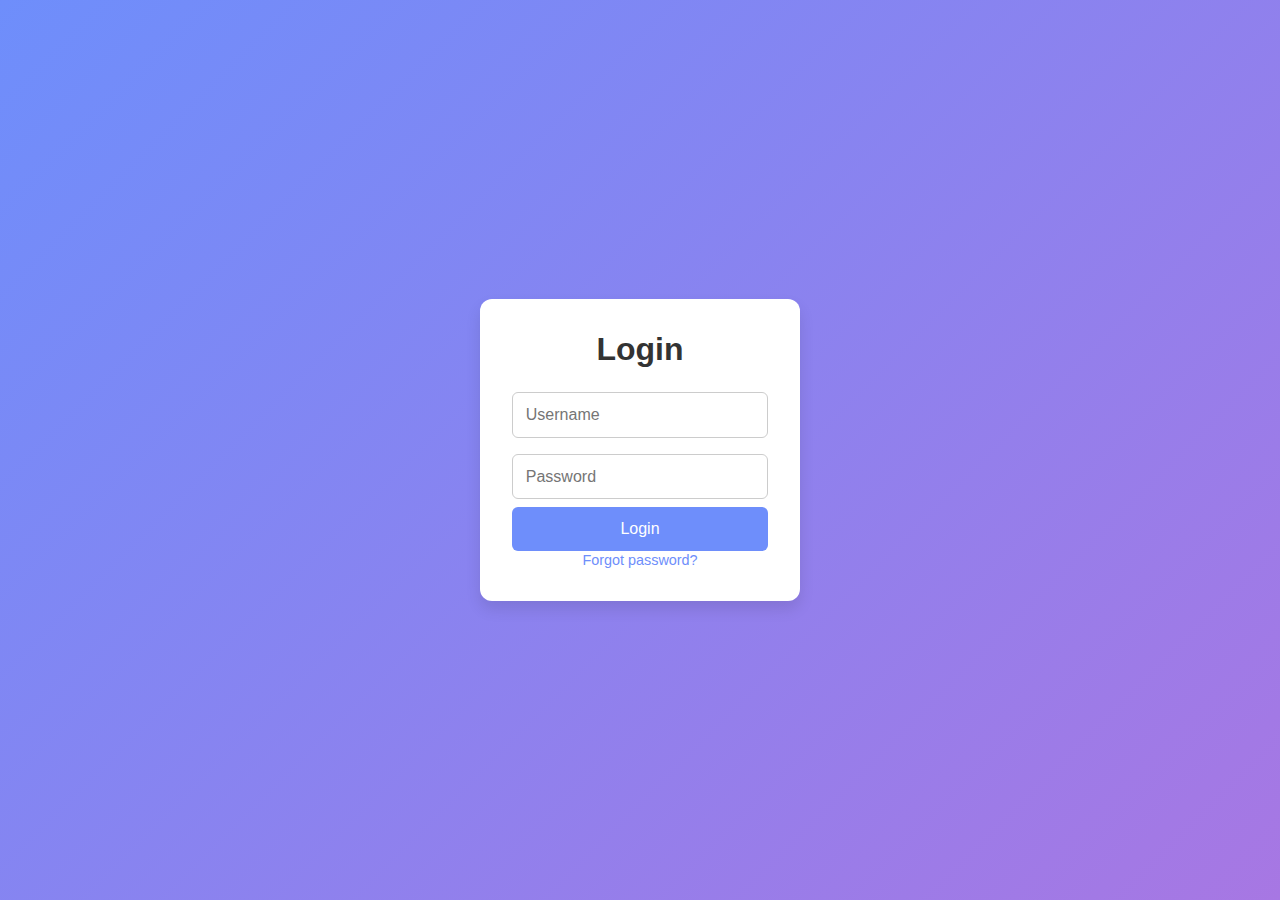
<file: index.html>
<!DOCTYPE html>
<html lang="en">
<head>
    <meta charset="UTF-8">
    <meta name="viewport" content="width=device-width, initial-scale=1.0">
    <title>Modern Login</title>
    <link rel="stylesheet" href="style.css">
</head>
<body>
    <div class="login-container">
        <h1>Login</h1>
        <input type="text" id="username" placeholder="Username">
        <input type="password" id="password" placeholder="Password">
        <button onclick="login()">Login</button>
        <a href="forgotpw.html" class="forgot-password">Forgot password?</a>
    </div>

    <script src="script.js"></script>
</body>
</html>
</file>
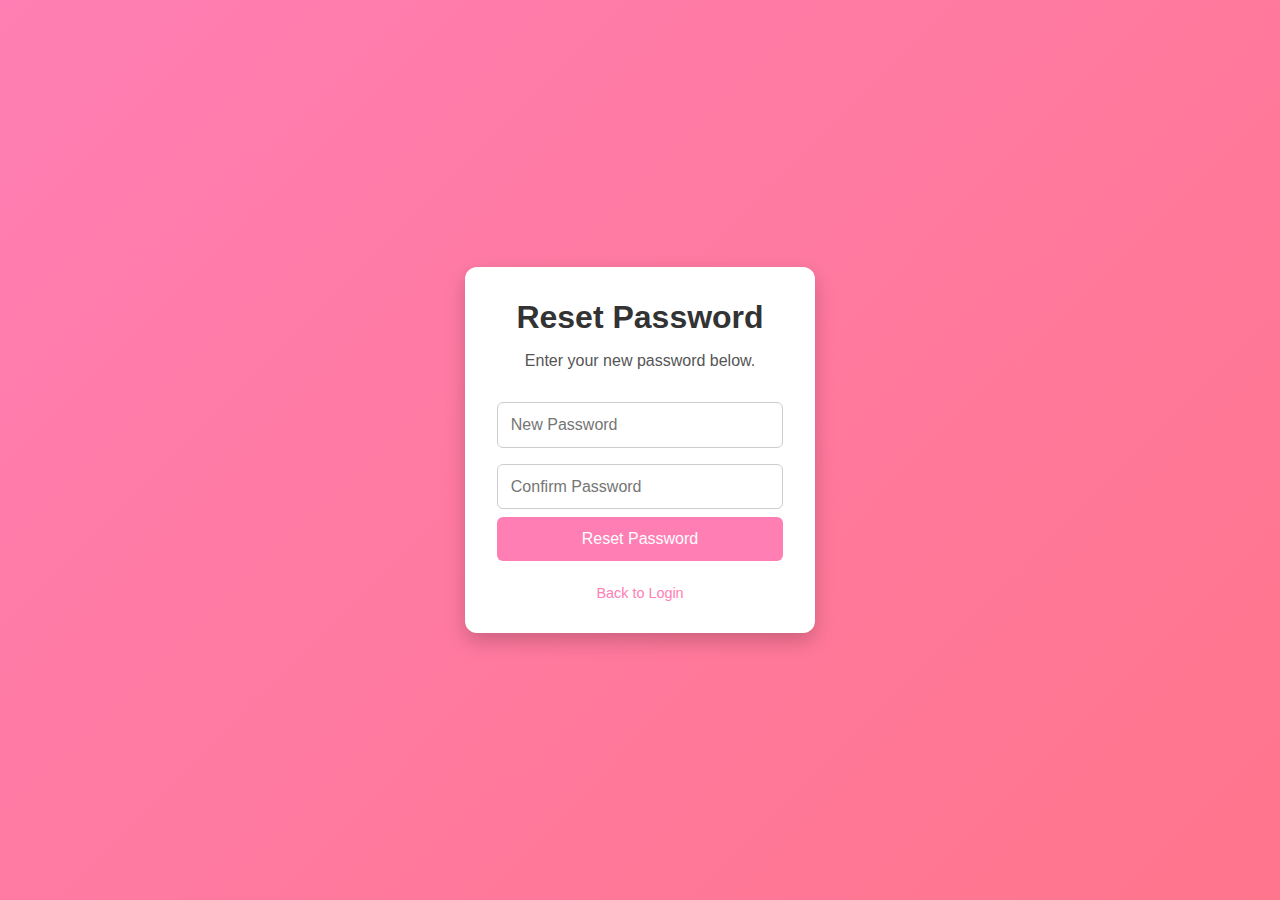
<file: forgotpw.html>
<!DOCTYPE html>
<html lang="en">
<head>
    <meta charset="UTF-8">
    <meta name="viewport" content="width=device-width, initial-scale=1.0">
    <title>Reset Password</title>
    <link rel="stylesheet" href="style2.css">
</head>
<body>
    <div class="reset-password-container">
        <h1>Reset Password</h1>
        <p>Enter your new password below.</p>
        <input type="password" id="new-password" placeholder="New Password">
        <input type="password" id="confirm-password" placeholder="Confirm Password">
        <button onclick="resetPassword()">Reset Password</button>
        <a href="index.html" class="back-to-login">Back to Login</a>
    </div>

    <script src="script.js"></script>
</body>
</html>
</file>
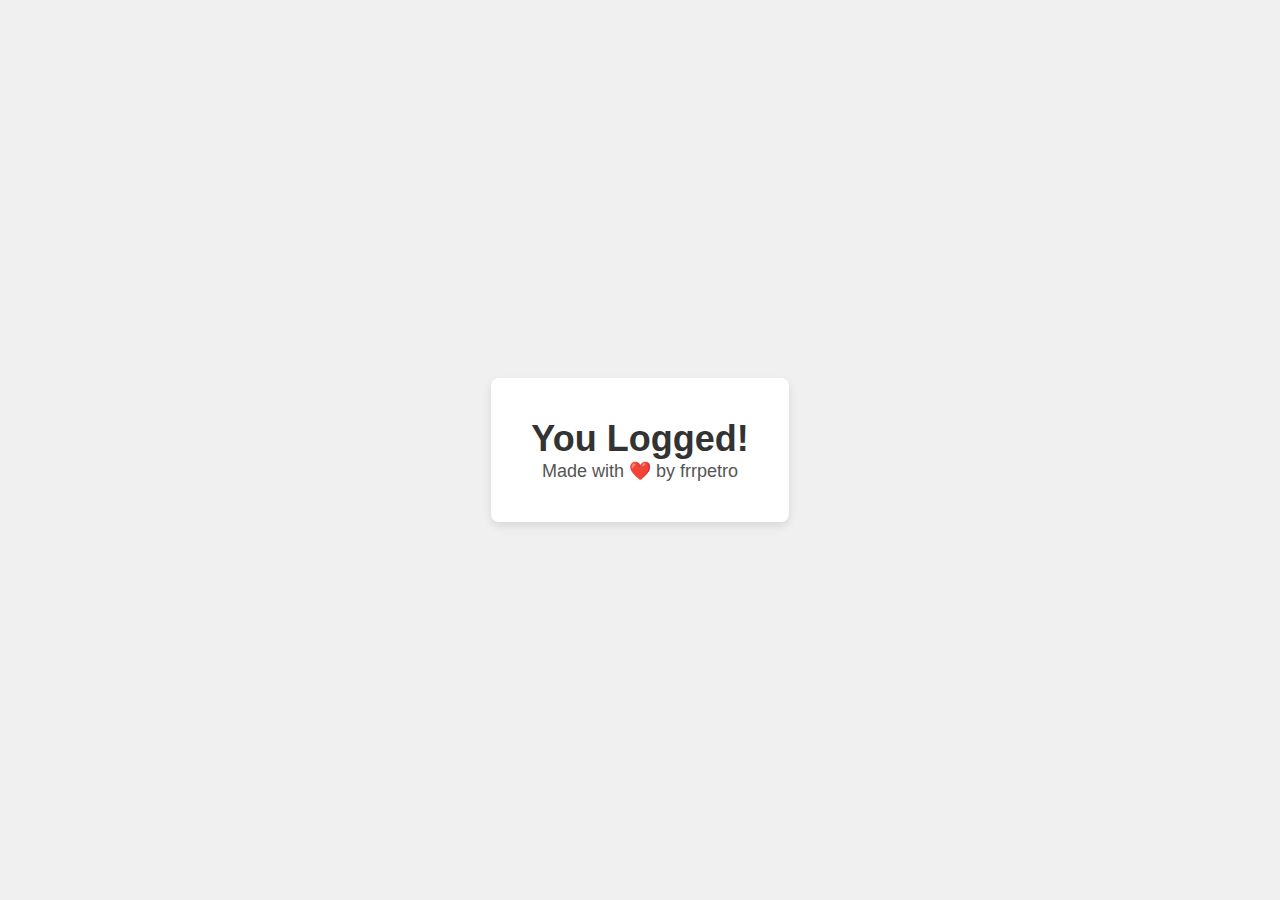
<file: logged.html>
<!DOCTYPE html>
<html lang="en">
<head>
    <meta charset="UTF-8">
    <meta name="viewport" content="width=device-width, initial-scale=1.0">
    <title>You Logged!</title>
    <link rel="stylesheet" href="style3.css">
</head>
<body>
    <div class="container">
        <h1>You Logged!</h1>
        <p>Made with <span class="heart">❤️</span> by frrpetro</p>
    </div>
</body>
</html>
</file>
<file: style.css>
* {
    margin: 0;
    padding: 0;
    box-sizing: border-box;
}

body {
    font-family: 'Arial', sans-serif;
    display: flex;
    justify-content: center;
    align-items: center;
    height: 100vh;
    background: linear-gradient(135deg, #6e8efb, #a777e3);
}

.login-container {
    background: white;
    padding: 2rem;
    border-radius: 12px;
    box-shadow: 0 8px 15px rgba(0, 0, 0, 0.1);
    text-align: center;
    width: 320px;
    animation: slide-in 0.8s ease-out;
}

.login-container h1 {
    font-size: 2rem;
    margin-bottom: 1rem;
    color: #333;
}

.login-container input {
    width: 100%;
    padding: 0.8rem;
    margin: 0.5rem 0;
    border: 1px solid #ccc;
    border-radius: 6px;
    font-size: 1rem;
    transition: all 0.3s ease;
}

.login-container input:focus {
    border-color: #6e8efb;
    outline: none;
    box-shadow: 0 0 8px rgba(110, 142, 251, 0.3);
}

.login-container button {
    background: #6e8efb;
    color: white;
    border: none;
    border-radius: 6px;
    padding: 0.8rem;
    font-size: 1rem;
    cursor: pointer;
    transition: background 0.3s ease;
    width: 100%;
}

.login-container button:hover {
    background: #a777e3;
}

@keyframes slide-in {
    from {
        opacity: 0;
        transform: translateY(-30px);
    }
    to {
        opacity: 1;
        transform: translateY(0);
    }
}

.forgot-password {
    margin-top: 1rem;
    font-size: 0.9rem;
    color: #6e8efb;
    text-decoration: none;
    transition: color 0.3s ease;
}

.forgot-password:hover {
    color: #a777e3;
}
</file>
<file: style2.css>
* {
    margin: 0;
    padding: 0;
    box-sizing: border-box;
}

body {
    font-family: 'Arial', sans-serif;
    display: flex;
    justify-content: center;
    align-items: center;
    height: 100vh;
    background: linear-gradient(135deg, #ff7eb3, #ff758c);
    overflow: hidden;
    animation: gradient-animation 6s infinite;
}

@keyframes gradient-animation {
    0% {
        background: linear-gradient(135deg, #ff7eb3, #ff758c);
    }
    50% {
        background: linear-gradient(135deg, #ff758c, #ff7eb3);
    }
    100% {
        background: linear-gradient(135deg, #ff7eb3, #ff758c);
    }
}

.reset-password-container {
    background: white;
    padding: 2rem;
    border-radius: 12px;
    box-shadow: 0 8px 20px rgba(0, 0, 0, 0.2);
    text-align: center;
    width: 350px;
    animation: slide-up 1s ease-out;
    position: relative;
    overflow: hidden;
}

.reset-password-container h1 {
    font-size: 2rem;
    margin-bottom: 1rem;
    color: #333;
}

.reset-password-container p {
    font-size: 1rem;
    margin-bottom: 1.5rem;
    color: #555;
}

.reset-password-container input {
    width: 100%;
    padding: 0.8rem;
    margin: 0.5rem 0;
    border: 1px solid #ccc;
    border-radius: 6px;
    font-size: 1rem;
    transition: all 0.3s ease;
}

.reset-password-container input:focus {
    border-color: #ff7eb3;
    outline: none;
    box-shadow: 0 0 8px rgba(255, 126, 179, 0.3);
}

.reset-password-container button {
    background: #ff7eb3;
    color: white;
    border: none;
    border-radius: 6px;
    padding: 0.8rem;
    font-size: 1rem;
    cursor: pointer;
    transition: all 0.3s ease;
    width: 100%;
}

.reset-password-container button:hover {
    background: #ff758c;
    transform: scale(1.05);
}

.back-to-login {
    display: block;
    margin-top: 1.5rem;
    font-size: 0.9rem;
    color: #ff7eb3;
    text-decoration: none;
    transition: color 0.3s ease;
}

.back-to-login:hover {
    color: #ff758c;
}

@keyframes slide-up {
    from {
        opacity: 0;
        transform: translateY(50px);
    }
    to {
        opacity: 1;
        transform: translateY(0);
    }
}
</file>
<file: style3.css>
* {
    margin: 0;
    padding: 0;
    box-sizing: border-box;
}

body {
    font-family: Arial, sans-serif;
    background-color: #f0f0f0;
    display: flex;
    justify-content: center;
    align-items: center;
    height: 100vh;
    text-align: center;
}

.container {
    background-color: #fff;
    padding: 40px;
    border-radius: 8px;
    box-shadow: 0 4px 8px rgba(0, 0, 0, 0.1);
}

h1 {
    font-size: 36px;
    color: #333;
}

p {
    font-size: 18px;
    color: #555;
}

.heart {
    color: red;
}
</file>
